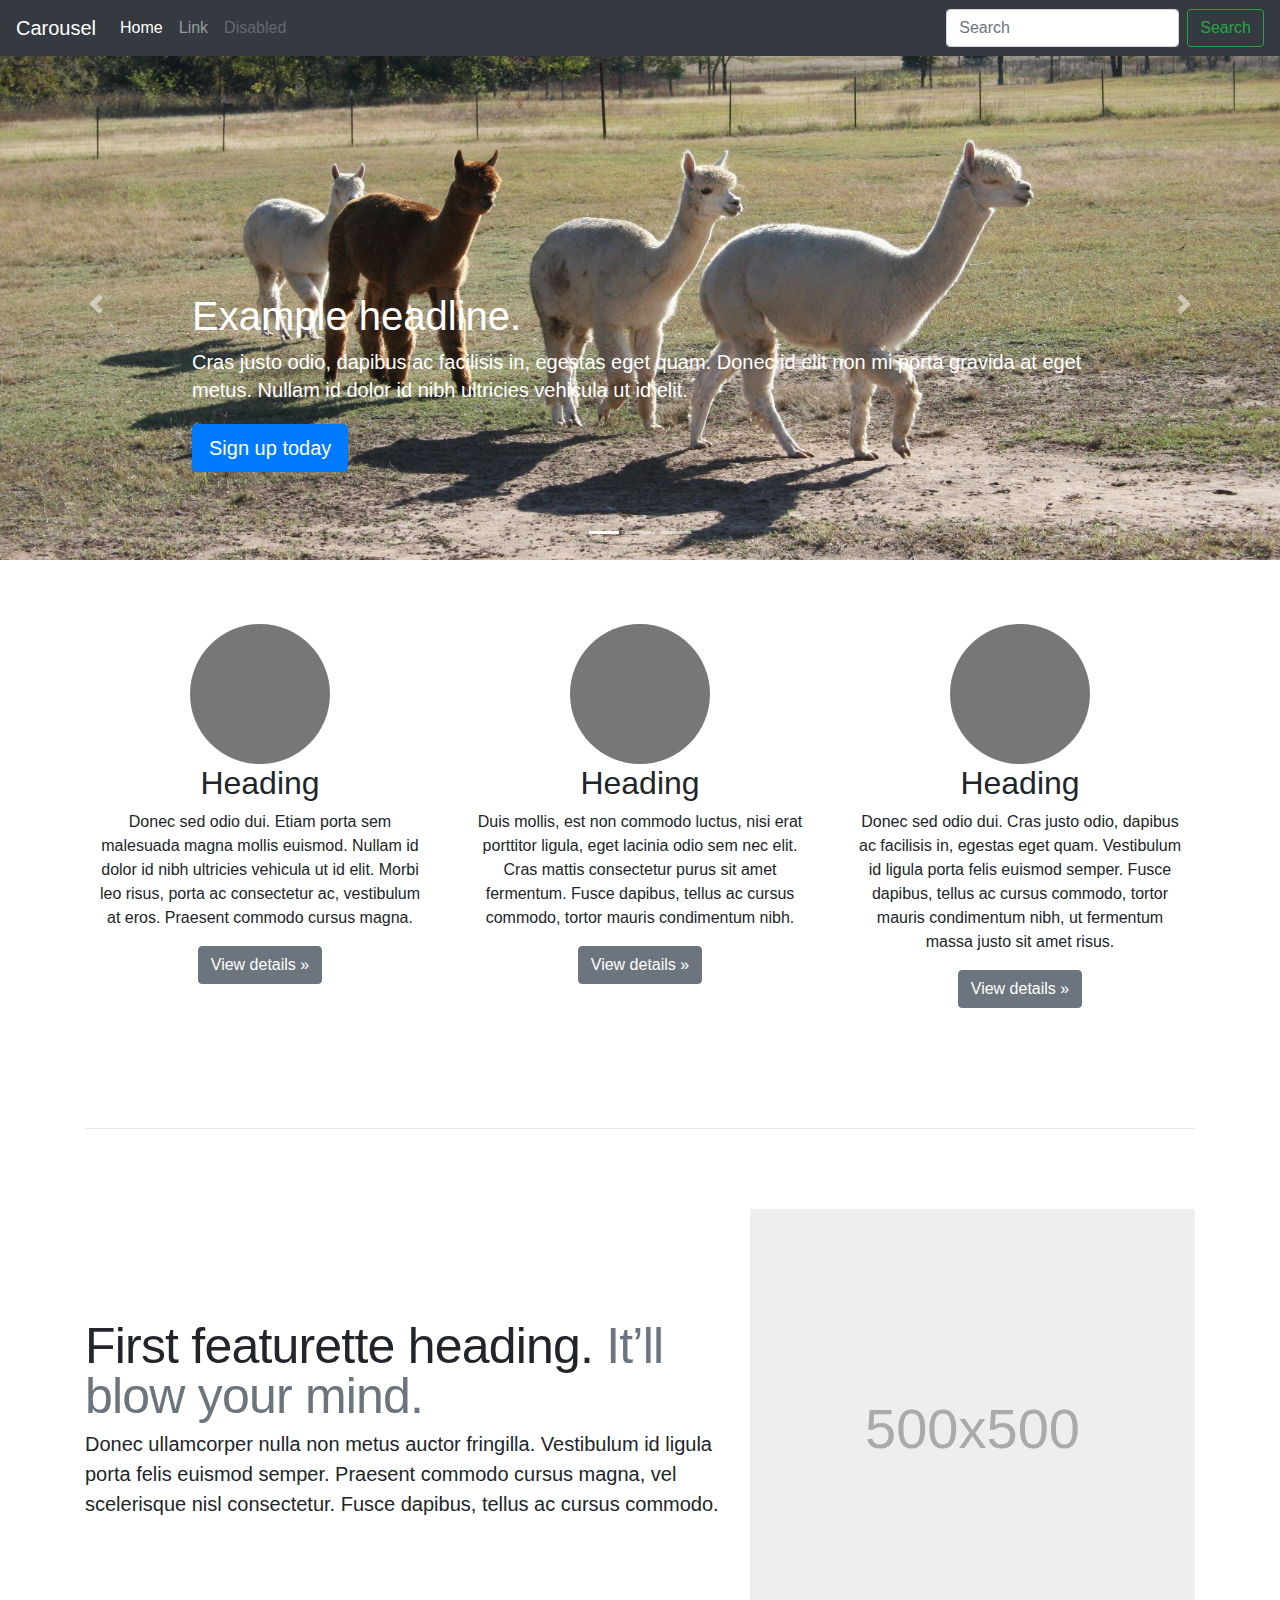
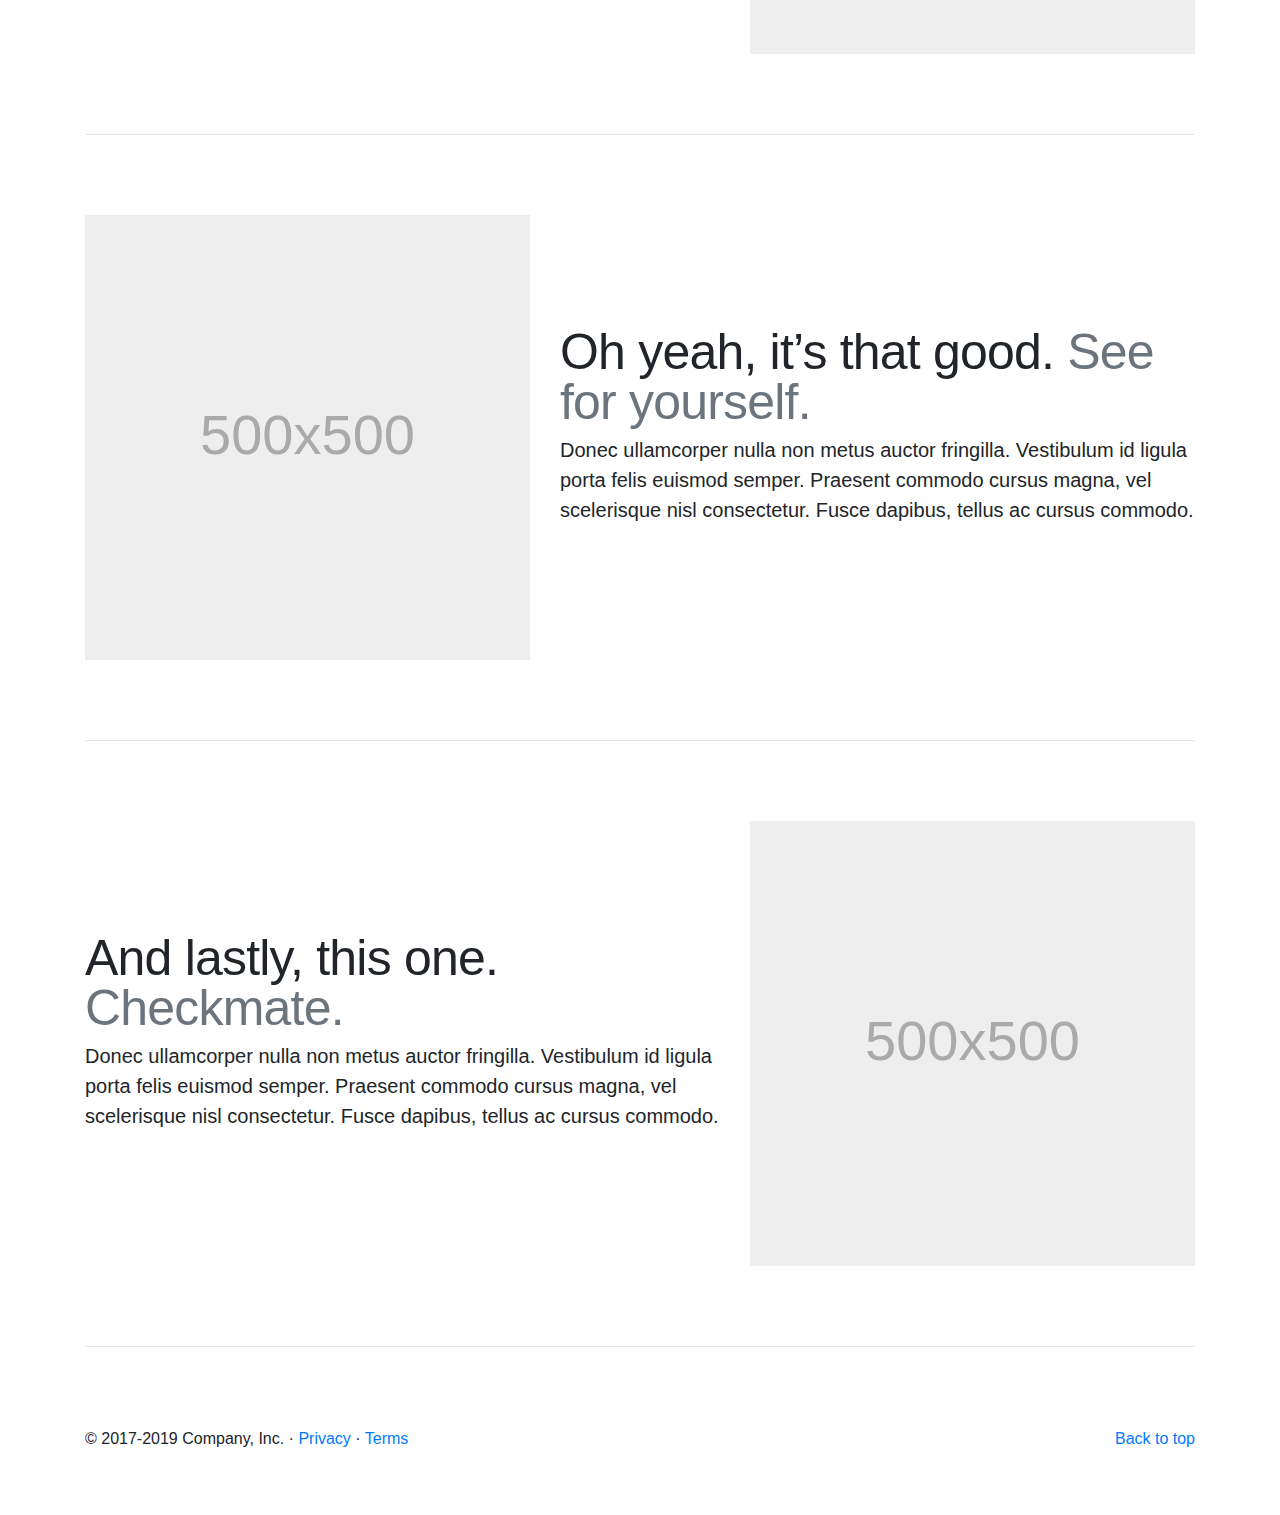
<file: index.html>
<!doctype html>
<html lang="en">
  <head>
    <meta charset="utf-8">
    <meta name="viewport" content="width=device-width, initial-scale=1, shrink-to-fit=no">
    <meta name="description" content="">
    <meta name="author" content="Mark Otto, Jacob Thornton, and Bootstrap contributors">
    <meta name="generator" content="Jekyll v3.8.5">
    <title>Carousel Template · Bootstrap</title>

    <!-- Bootstrap core CSS -->
    <link rel="stylesheet" href="https://stackpath.bootstrapcdn.com/bootstrap/4.3.1/css/bootstrap.min.css" integrity="sha384-ggOyR0iXCbMQv3Xipma34MD+dH/1fQ784/j6cY/iJTQUOhcWr7x9JvoRxT2MZw1T" crossorigin="anonymous">
    <!-- Custom styles for this template -->
    <link href="./public/assets/css/carousel.css" rel="stylesheet">
    <!-- My Styles -->
    <link href="./public/assets/css/style.css" rel="stylesheet">
    <style>
      .bd-placeholder-img {
        font-size: 1.125rem;
        text-anchor: middle;
        -webkit-user-select: none;
        -moz-user-select: none;
        -ms-user-select: none;
        user-select: none;
      }

      @media (min-width: 768px) {
        .bd-placeholder-img-lg {
          font-size: 3.5rem;
        }
      }
    </style>
  
  </head>
  <body>
    <header>
  <nav class="navbar navbar-expand-md navbar-dark fixed-top bg-dark">
    <a class="navbar-brand" href="#">Carousel</a>
    <button class="navbar-toggler" type="button" data-toggle="collapse" data-target="#navbarCollapse" aria-controls="navbarCollapse" aria-expanded="false" aria-label="Toggle navigation">
      <span class="navbar-toggler-icon"></span>
    </button>
    <div class="collapse navbar-collapse" id="navbarCollapse">
      <ul class="navbar-nav mr-auto">
        <li class="nav-item active">
          <a class="nav-link" href="#">Home <span class="sr-only">(current)</span></a>
        </li>
        <li class="nav-item">
          <a class="nav-link" href="#">Link</a>
        </li>
        <li class="nav-item">
          <a class="nav-link disabled" href="#">Disabled</a>
        </li>
      </ul>
      <form class="form-inline mt-2 mt-md-0">
        <input class="form-control mr-sm-2" type="text" placeholder="Search" aria-label="Search">
        <button class="btn btn-outline-success my-2 my-sm-0" type="submit">Search</button>
      </form>
    </div>
  </nav>
</header>

<main role="main">

  <div id="myCarousel" class="carousel slide" data-ride="carousel">
    <ol class="carousel-indicators">
      <li data-target="#myCarousel" data-slide-to="0" class="active"></li>
      <li data-target="#myCarousel" data-slide-to="1"></li>
      <li data-target="#myCarousel" data-slide-to="2"></li>
    </ol>
    <div class="carousel-inner">
      <div class="carousel-item active" id="slider1">
        <!-- <svg class="bd-placeholder-img" width="100%" height="100%" xmlns="http://www.w3.org/2000/svg" preserveAspectRatio="xMidYMid slice" focusable="false" role="img"><rect width="100%" height="100%" fill="#777"/></svg> -->
        <div class="container">
          <div class="carousel-caption text-left">
            <h1>Example headline.</h1>
            <p>Cras justo odio, dapibus ac facilisis in, egestas eget quam. Donec id elit non mi porta gravida at eget metus. Nullam id dolor id nibh ultricies vehicula ut id elit.</p>
            <p><a class="btn btn-lg btn-primary" href="#" role="button">Sign up today</a></p>
          </div>
        </div>
      </div>
      <div class="carousel-item" id="slider2">
        <!-- <svg class="bd-placeholder-img" width="100%" height="100%" xmlns="http://www.w3.org/2000/svg" preserveAspectRatio="xMidYMid slice" focusable="false" role="img"><rect width="100%" height="100%" fill="#777"/></svg> -->
        <div class="container">
          <div class="carousel-caption">
            <h1>Another example headline.</h1>
            <p>Cras justo odio, dapibus ac facilisis in, egestas eget quam. Donec id elit non mi porta gravida at eget metus. Nullam id dolor id nibh ultricies vehicula ut id elit.</p>
            <p><a class="btn btn-lg btn-primary" href="#" role="button">Learn more</a></p>
          </div>
        </div>
      </div>
      <div class="carousel-item" id="slider3">
        <!-- <svg class="bd-placeholder-img" width="100%" height="100%" xmlns="http://www.w3.org/2000/svg" preserveAspectRatio="xMidYMid slice" focusable="false" role="img"><rect width="100%" height="100%" fill="#777"/></svg> -->
        <div class="container">
          <div class="carousel-caption text-right">
            <h1>One more for good measure.</h1>
            <p>Cras justo odio, dapibus ac facilisis in, egestas eget quam. Donec id elit non mi porta gravida at eget metus. Nullam id dolor id nibh ultricies vehicula ut id elit.</p>
            <p><a class="btn btn-lg btn-primary" href="#" role="button">Browse gallery</a></p>
          </div>
        </div>
      </div>
    </div>
    <a class="carousel-control-prev" href="#myCarousel" role="button" data-slide="prev">
      <span class="carousel-control-prev-icon" aria-hidden="true"></span>
      <span class="sr-only">Previous</span>
    </a>
    <a class="carousel-control-next" href="#myCarousel" role="button" data-slide="next">
      <span class="carousel-control-next-icon" aria-hidden="true"></span>
      <span class="sr-only">Next</span>
    </a>
  </div>


  <!-- Marketing messaging and featurettes
  ================================================== -->
  <!-- Wrap the rest of the page in another container to center all the content. -->

  <div class="container marketing">

    <!-- Three columns of text below the carousel -->
    <div class="row">
      <div class="col-lg-4">
        <svg class="bd-placeholder-img rounded-circle" width="140" height="140" xmlns="http://www.w3.org/2000/svg" preserveAspectRatio="xMidYMid slice" focusable="false" role="img" aria-label="Placeholder: 140x140"><title>Placeholder</title><rect width="100%" height="100%" fill="#777"/><text x="50%" y="50%" fill="#777" dy=".3em">140x140</text></svg>
        <h2>Heading</h2>
        <p>Donec sed odio dui. Etiam porta sem malesuada magna mollis euismod. Nullam id dolor id nibh ultricies vehicula ut id elit. Morbi leo risus, porta ac consectetur ac, vestibulum at eros. Praesent commodo cursus magna.</p>
        <p><a class="btn btn-secondary" href="#" role="button">View details &raquo;</a></p>
      </div><!-- /.col-lg-4 -->
      <div class="col-lg-4">
        <svg class="bd-placeholder-img rounded-circle" width="140" height="140" xmlns="http://www.w3.org/2000/svg" preserveAspectRatio="xMidYMid slice" focusable="false" role="img" aria-label="Placeholder: 140x140"><title>Placeholder</title><rect width="100%" height="100%" fill="#777"/><text x="50%" y="50%" fill="#777" dy=".3em">140x140</text></svg>
        <h2>Heading</h2>
        <p>Duis mollis, est non commodo luctus, nisi erat porttitor ligula, eget lacinia odio sem nec elit. Cras mattis consectetur purus sit amet fermentum. Fusce dapibus, tellus ac cursus commodo, tortor mauris condimentum nibh.</p>
        <p><a class="btn btn-secondary" href="#" role="button">View details &raquo;</a></p>
      </div><!-- /.col-lg-4 -->
      <div class="col-lg-4">
        <svg class="bd-placeholder-img rounded-circle" width="140" height="140" xmlns="http://www.w3.org/2000/svg" preserveAspectRatio="xMidYMid slice" focusable="false" role="img" aria-label="Placeholder: 140x140"><title>Placeholder</title><rect width="100%" height="100%" fill="#777"/><text x="50%" y="50%" fill="#777" dy=".3em">140x140</text></svg>
        <h2>Heading</h2>
        <p>Donec sed odio dui. Cras justo odio, dapibus ac facilisis in, egestas eget quam. Vestibulum id ligula porta felis euismod semper. Fusce dapibus, tellus ac cursus commodo, tortor mauris condimentum nibh, ut fermentum massa justo sit amet risus.</p>
        <p><a class="btn btn-secondary" href="#" role="button">View details &raquo;</a></p>
      </div><!-- /.col-lg-4 -->
    </div><!-- /.row -->


    <!-- START THE FEATURETTES -->

    <hr class="featurette-divider">

    <div class="row featurette">
      <div class="col-md-7">
        <h2 class="featurette-heading">First featurette heading. <span class="text-muted">It’ll blow your mind.</span></h2>
        <p class="lead">Donec ullamcorper nulla non metus auctor fringilla. Vestibulum id ligula porta felis euismod semper. Praesent commodo cursus magna, vel scelerisque nisl consectetur. Fusce dapibus, tellus ac cursus commodo.</p>
      </div>
      <div class="col-md-5">
        <svg class="bd-placeholder-img bd-placeholder-img-lg featurette-image img-fluid mx-auto" width="500" height="500" xmlns="http://www.w3.org/2000/svg" preserveAspectRatio="xMidYMid slice" focusable="false" role="img" aria-label="Placeholder: 500x500"><title>Placeholder</title><rect width="100%" height="100%" fill="#eee"/><text x="50%" y="50%" fill="#aaa" dy=".3em">500x500</text></svg>
      </div>
    </div>

    <hr class="featurette-divider">

    <div class="row featurette">
      <div class="col-md-7 order-md-2">
        <h2 class="featurette-heading">Oh yeah, it’s that good. <span class="text-muted">See for yourself.</span></h2>
        <p class="lead">Donec ullamcorper nulla non metus auctor fringilla. Vestibulum id ligula porta felis euismod semper. Praesent commodo cursus magna, vel scelerisque nisl consectetur. Fusce dapibus, tellus ac cursus commodo.</p>
      </div>
      <div class="col-md-5 order-md-1">
        <svg class="bd-placeholder-img bd-placeholder-img-lg featurette-image img-fluid mx-auto" width="500" height="500" xmlns="http://www.w3.org/2000/svg" preserveAspectRatio="xMidYMid slice" focusable="false" role="img" aria-label="Placeholder: 500x500"><title>Placeholder</title><rect width="100%" height="100%" fill="#eee"/><text x="50%" y="50%" fill="#aaa" dy=".3em">500x500</text></svg>
      </div>
    </div>

    <hr class="featurette-divider">

    <div class="row featurette">
      <div class="col-md-7">
        <h2 class="featurette-heading">And lastly, this one. <span class="text-muted">Checkmate.</span></h2>
        <p class="lead">Donec ullamcorper nulla non metus auctor fringilla. Vestibulum id ligula porta felis euismod semper. Praesent commodo cursus magna, vel scelerisque nisl consectetur. Fusce dapibus, tellus ac cursus commodo.</p>
      </div>
      <div class="col-md-5">
        <svg class="bd-placeholder-img bd-placeholder-img-lg featurette-image img-fluid mx-auto" width="500" height="500" xmlns="http://www.w3.org/2000/svg" preserveAspectRatio="xMidYMid slice" focusable="false" role="img" aria-label="Placeholder: 500x500"><title>Placeholder</title><rect width="100%" height="100%" fill="#eee"/><text x="50%" y="50%" fill="#aaa" dy=".3em">500x500</text></svg>
      </div>
    </div>

    <hr class="featurette-divider">

    <!-- /END THE FEATURETTES -->

  </div><!-- /.container -->


  <!-- FOOTER -->
  <footer class="container">
    <p class="float-right"><a href="#">Back to top</a></p>
    <p>&copy; 2017-2019 Company, Inc. &middot; <a href="#">Privacy</a> &middot; <a href="#">Terms</a></p>
  </footer>
</main>
<script src="https://code.jquery.com/jquery-3.3.1.min.js" integrity="sha256-FgpCb/KJQlLNfOu91ta32o/NMZxltwRo8QtmkMRdAu8=" crossorigin="anonymous"></script>
      <!-- local copy of jQuery if cdn doesnt work? -->
<script>window.jQuery || document.write('<script src="/docs/4.3/assets/js/vendor/jquery-slim.min.js"><\/script>')</script>
<script src="https://code.jquery.com/jquery-3.3.1.slim.min.js" integrity="sha384-q8i/X+965DzO0rT7abK41JStQIAqVgRVzpbzo5smXKp4YfRvH+8abtTE1Pi6jizo" crossorigin="anonymous"></script>
<script src="https://cdnjs.cloudflare.com/ajax/libs/popper.js/1.14.7/umd/popper.min.js" integrity="sha384-UO2eT0CpHqdSJQ6hJty5KVphtPhzWj9WO1clHTMGa3JDZwrnQq4sF86dIHNDz0W1" crossorigin="anonymous"></script>
<script src="https://stackpath.bootstrapcdn.com/bootstrap/4.3.1/js/bootstrap.min.js" integrity="sha384-JjSmVgyd0p3pXB1rRibZUAYoIIy6OrQ6VrjIEaFf/nJGzIxFDsf4x0xIM+B07jRM" crossorigin="anonymous"></script>
</body>
</html>
</file>
<file: public/assets/css/carousel.css>
/* GLOBAL STYLES
-------------------------------------------------- */
/* Padding below the footer and lighter body text */

body {
    padding-top: 3rem;
    padding-bottom: 3rem;
    /* color: #5a5a5a; */
  }
  
  
  /* CUSTOMIZE THE CAROUSEL
  -------------------------------------------------- */

  /* Carousel base class */
  .carousel {
    /* for same background images for each slider item */
    /* background: url(/public/assets/images/slider1.jpg);
    background-size: cover; */
    margin-bottom: 4rem;
  }
  /* Since positioning the image, we need to help out the caption */
  .carousel-caption {
    bottom: 3rem;
    z-index: 10;
  }
  
  /* Declare heights because of positioning of img element */
  .carousel-item {
    height: 32rem;
  }
  .carousel-item > img {
    position: absolute;
    top: 0;
    left: 0;
    min-width: 100%;
    height: 32rem;
  }
  
  
  /* MARKETING CONTENT
  -------------------------------------------------- */
  
  /* Center align the text within the three columns below the carousel */
  .marketing .col-lg-4 {
    margin-bottom: 1.5rem;
    text-align: center;
  }
  .marketing h2 {
    font-weight: 400;
  }
  .marketing .col-lg-4 p {
    margin-right: .75rem;
    margin-left: .75rem;
  }
  
  
  /* Featurettes
  ------------------------- */
  
  .featurette-divider {
    margin: 5rem 0; /* Space out the Bootstrap <hr> more */
  }
  
  /* Thin out the marketing headings */
  .featurette-heading {
    font-weight: 300;
    line-height: 1;
    letter-spacing: -.05rem;
  }
  
  
  /* RESPONSIVE CSS
  -------------------------------------------------- */
  
  @media (min-width: 40em) {
    /* Bump up size of carousel content */
    .carousel-caption p {
      margin-bottom: 1.25rem;
      font-size: 1.25rem;
      line-height: 1.4;
    }
  
    .featurette-heading {
      font-size: 50px;
    }
  }
  
  @media (min-width: 62em) {
    .featurette-heading {
      margin-top: 7rem;
    }
  }
</file>
<file: public/assets/css/style.css>
/* Slider stlyes */
#slider1 {
    background-image: url(../images/slider1.jpg);
    background-size: cover;
  }

#slider2 {
    background-image: url(../images/slider2.jpg);
    background-size: cover;
  }

#slider3 {
    background-image: url(../images/slider3.jpg);
    background-size: cover;
  }
</file>
